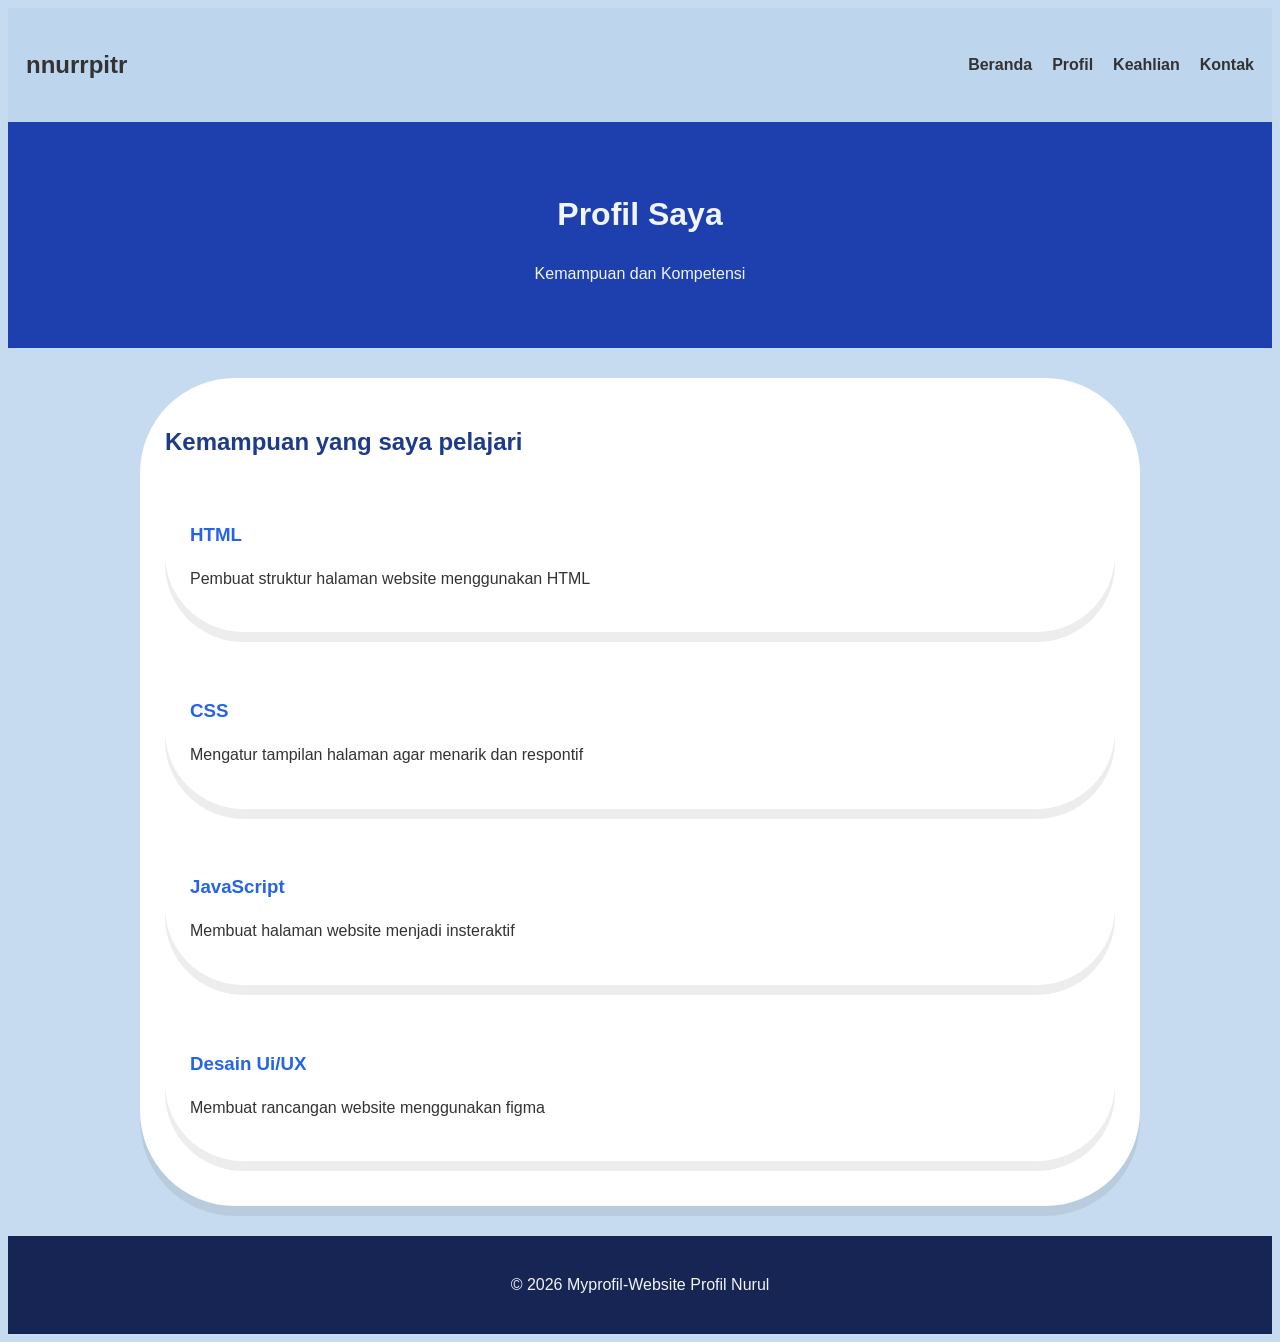
<file: keahlian.html>
<!DOCTYPE html>
<html lang="en">
<head>
  <meta cherset="UTF-8">
  <meta name="viewport" content="widht=device=-widht,initial-scale=1.0">
  <title>keahlian</title>
  <link rel="stylesheet" href="style.css">
    </head>
  <body>
    <nav>
      <h1>nnurrpitr</h1>
      <ul>
        <li><a href="index.html">Beranda</a></li>
        <li><a href="profil.html">Profil</a></li>
        <li><a href="keahlian.html">Keahlian</a></li>
        <li><a href="kontak.html">Kontak</a></li>
      </ul>
    </nav>
    <header>
      <h1>Profil Saya</h1>
      <p>Kemampuan dan Kompetensi</p>
    </header>
    <main>
      <section>
        <h2>Kemampuan yang saya pelajari</h2>
        <article>
          <h3>HTML</h3>
          <p>Pembuat struktur halaman website menggunakan HTML</p>   
        </article> 
        
        <article>
          <h3>CSS</h3>
          <p>Mengatur tampilan halaman agar menarik dan respontif</p>
        </article> 
        
        <article>
          <h3>JavaScript</h3>
          <p>Membuat halaman website menjadi insteraktif</p>
        </article>
        
        <article>
          <h3>Desain Ui/UX</h3>
          <p>Membuat rancangan website menggunakan figma</p>
        </article>
      </section>
    </main>
<footer>
      <p>&copy; 2026 Myprofil-Website Profil Nurul</p>
    </footer>
      
  </body>
</html>
</file>
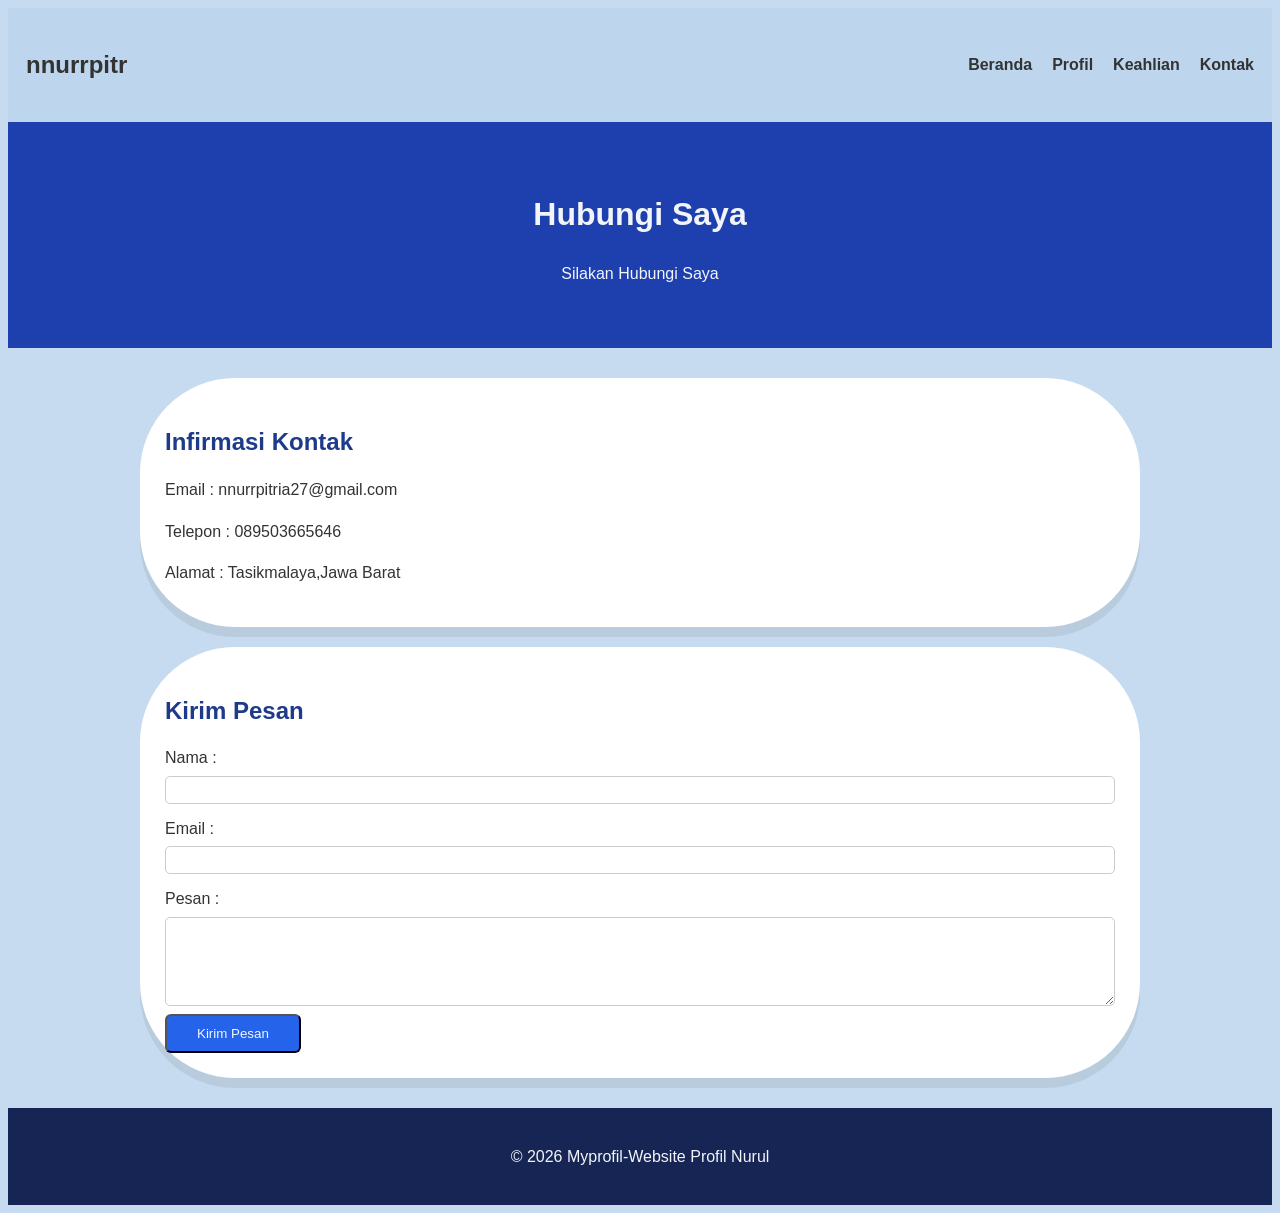
<file: kontak.html>
<!DOCTYPE html>
<html lang="en">
<head>
  <meta cherset="UTF-8">
  <meta name="viewport" content="widht=device=-widht,initial-scale=1.0">
  <title>keahlian</title>
  <link rel="stylesheet" href="style.css">
    </head>
  <body>
    <nav>
      <h1>nnurrpitr</h1>
      <ul>
        <li><a href="index.html">Beranda</a></li>
        <li><a href="profil.html">Profil</a></li>
        <li><a href="keahlian.html">Keahlian</a></li>
        <li><a href="kontak.html">Kontak</a></li>
      </ul>
    </nav>
    <header>
      <h1>Hubungi Saya</h1>
      <p>Silakan Hubungi Saya</p>
    </header>
    <main>
      <section>
        <h2>Infirmasi Kontak</h2>
        <p>Email : nnurrpitria27@gmail.com</p>
        <p>Telepon : 089503665646</p>
        <p>Alamat : Tasikmalaya,Jawa Barat</p>
      </section>
      <section>
        <h2>Kirim Pesan</h2>
        <from action=""method="post">
            <label for="name">Nama :</label> <input type="text" name="nama" id="nama"><br>
            <label for="email">Email :</label> <input type="email" name="email" id="email"><br>
            <label for="pesan">Pesan :</label><textarea name="pesan" id="pesan" rows="5" required></textarea><br>
         <button type="submit">Kirim Pesan</button><br>
        </from>
      </section>
    </main>
    <footer>
      <p>&copy; 2026 Myprofil-Website Profil Nurul</p>
    </footer>
  </body>
</html>
</file>
<file: style.css>
*{
  box-sizing: border-box;
}
body{
  font-family: Arial, Helvetica, sans-serif;
  background-color: #c6dbef;
  color: #333;
  line-height: 1.6;
}
nav{
  background-color: #bdd5ed;
  padding: 18px;
  display: flex;
  justify-content: space-between;
  align-items: center;
  position: sticky;
  top: 0;
  z-index: 100;
}
nav a{
  color: #333;
  text-decoration: none;
  font-weight: bold;
}

nav a:hover,
nav a.aktif{
  background-color: #3b82f6;
  border-radius: 5px;
}
nav ul{
  display: flex;
  list-style: none;
  justify-content: flex-end;
  gap: 20px;
}
header{
  background-color:#1e40af;
  color:#f1f5f9;
  text-align: center;
  padding: 45px 20px;
}
main{
  width: 85%;
  max-width: 1000px;
  margin: 30px auto;
}
section,article{
  background-color: white;
  padding: 25px;
  margin-bottom: 20px;
  border-radius: 95px;
  box-shadow: 0px 10px #00000012;
}
h2{
  color: #1e3a8a;
  margin-bottom: 15px;
}
h3{
  color:#2563eb;
  margin-bottom: 10px;
}
.format{
  text-align: center;
  }
.format img,figure img{
  width: 100px;
  height: 170px;
  object-fit: cover;
  margin-bottom: 15px;
  text-align: center;
  border: 10px;
}
footer{
  background-color: #172554;
  color:#f1f5f9;
  text-align: center;
  padding: 20px;
}
table{
  width: 100%;
  border-collapse: collapse;
}
th,td{
  padding: 12px;
  border: 1px solid #ddd;
  text-align: left;
}
th{
  background-color: #dbeafe;
}

label{
  display: block;
  margin-top: 12px;
}
input, textarea{
  width: 100%;
  padding-bottom: 10px;
  margin-top: 5px;
  border: 1px solid #ccc;
  border-radius: 5px;
  font-family: Arial;
}
button{
  background-color: #2563eb;
  color: aliceblue;
  padding: 10px 30px;
  border-radius: 6px;
}
@media(max-width){
  main{
    width: 95%;
}
nav a{
  display: flex;
}
header{
  padding: 25px;
}
}

img{
  width: 60%;
    height: 60%;
    border-radius: 100px;
    object-fit: cover;
   }
</file>
